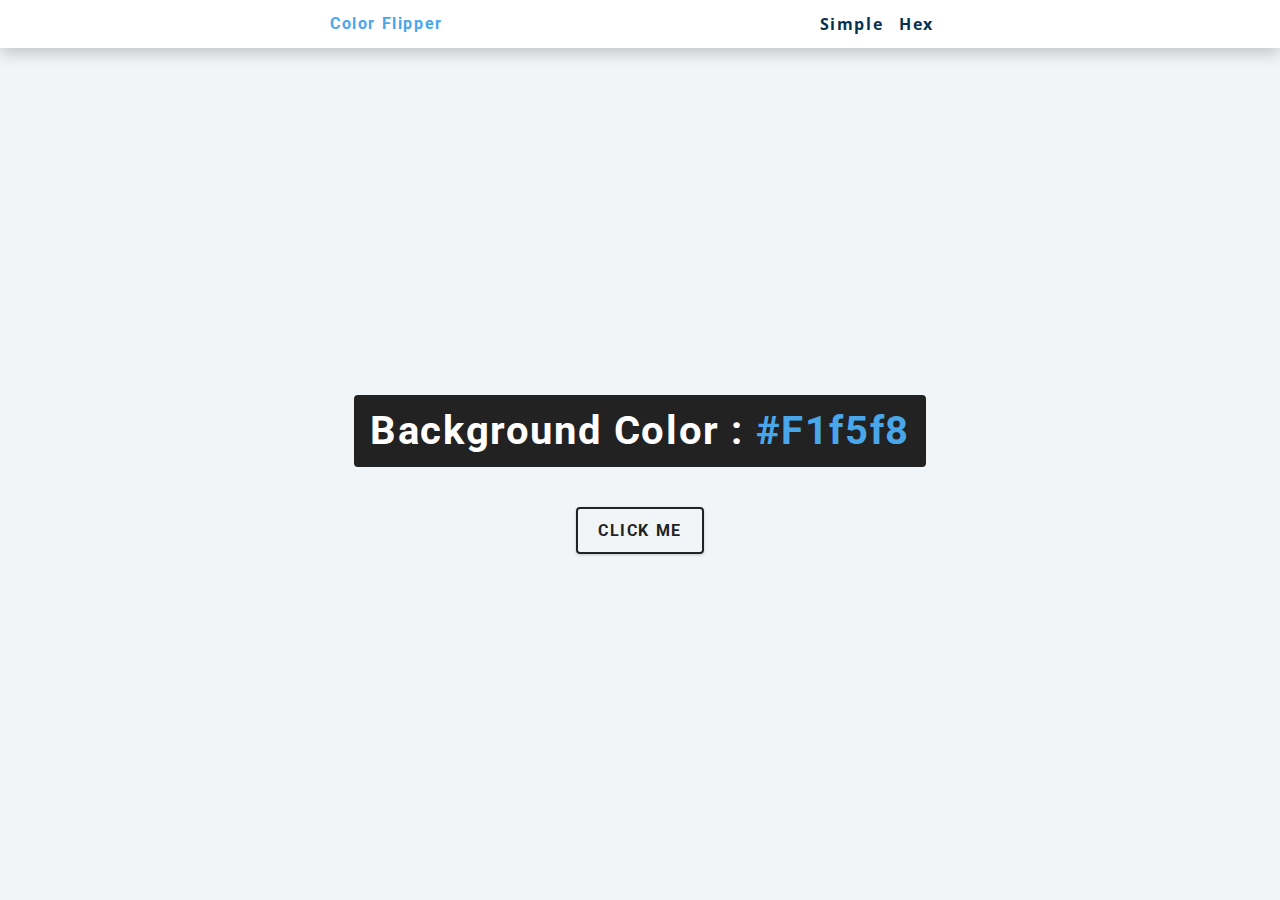
<file: 01-color-flipper/index.html>
<!DOCTYPE html>
<html lang="en">
    <head>
        <meta charset="UTF-8" />
        <meta name="viewport" content="width=device-width, initial-scale=1.0"/>
        <title>Color Flipper || Simple</title>

        <!-- styles -->
        <link rel="stylesheet" href="styles.css"/>
    </head>
    <body>
        <nav>
            <div class="nav-center">
                <h4>color flipper</h4>
                <ul class="nav-links">
                    <li>
                        <a href="index.html">simple</a>
                    </li>
                    <li>
                        <a href="hex.html">hex</a>
                    </li>
                </ul>
            </div>
        </nav>
        <main>
            <div class="container">
                <h2>background color : <span class="color">#f1f5f8</span></h2>
                <button class="btn btn-hero" id="btn">click me</button>
            </div>
        </main>
        <!-- javascript -->
        <script src="app.js"></script>
    </body>
</html>
</file>
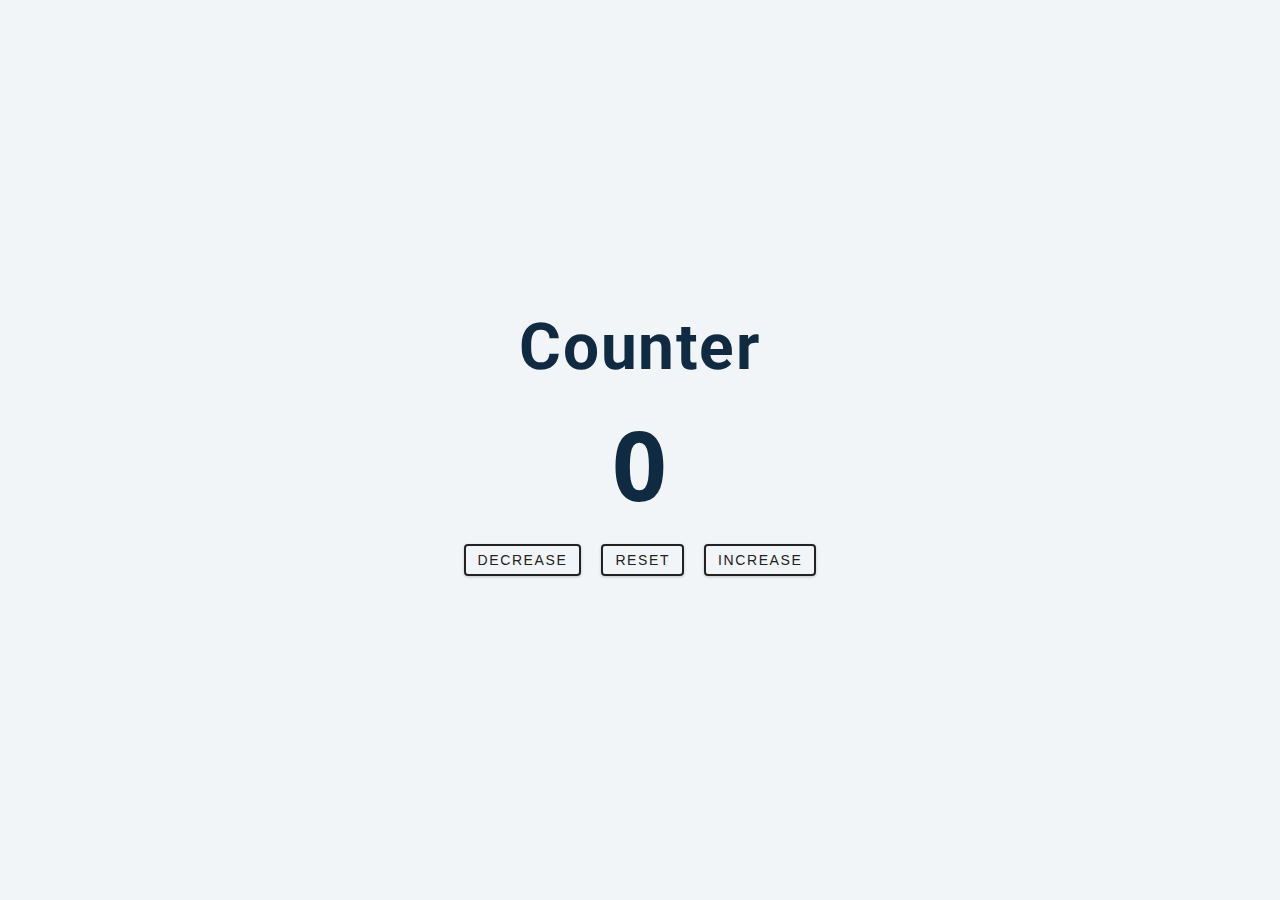
<file: 02-counter/index.html>
<!DOCTYPE html>
<html lang="en">
  <head>
    <meta charset="UTF-8" />
    <meta name="viewport" content="width=device-width, initial-scale=1.0" />
    <title>Counter</title>

    <!-- styles -->
    <link rel="stylesheet" href="styles.css" />
  </head>
  <body>
    <main>
        <div class="container">
            <h1>
                counter
            </h1>
            <span id="value">0</span>
            <div class="button-container">
                <button class="btn decrease">decrease</button>
                <button class="btn reset">reset</button>
                <button class="btn increase">increase</button>
            </div>
        </div>
    </main>
    <!-- javascript -->
    <script src="app.js"></script>
  </body>
</html>
</file>
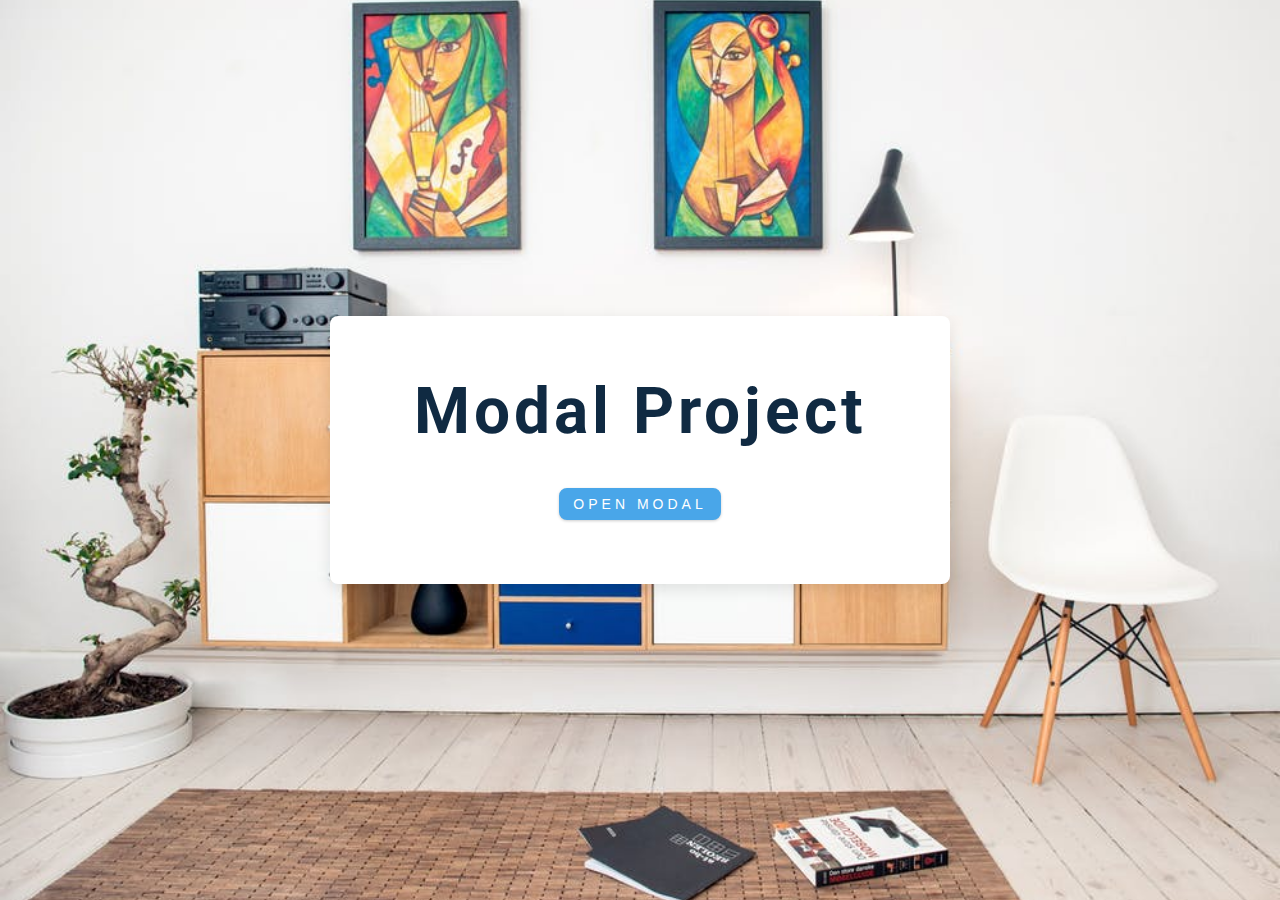
<file: 06-modal/index.html>
<!DOCTYPE html>
<html lang="en">
  <head>
    <meta charset="UTF-8" />
    <meta name="viewport" content="width=device-width, initial-scale=1.0" />
    <title>Modal</title>
    <!-- font-awesome -->
    <link
      rel="stylesheet"
      href="https://cdnjs.cloudflare.com/ajax/libs/font-awesome/5.14.0/css/all.min.css"
    />
    <!-- styles -->
    <link rel="stylesheet" href="styles.css" />
  </head>
  <body>
    <!-- hero -->
    <header class="hero">
        <div class="banner">
            <h1>modal project</h1>
            <button class="btn modal-btn">
                open modal
            </button>
        </div>
    </header>
    <!-- end of hero-->
    <!-- modal -->
    <div class="modal-overlay">
        <div class="modal-container">
            <h3>modal content</h3>
            <button class="close-btn">
                <i class="fas fa-times"></i>
            </button>
        </div>
    </div>
    <!-- javascript -->
    <script src="app.js"></script>
  </body>
</html>
</file>
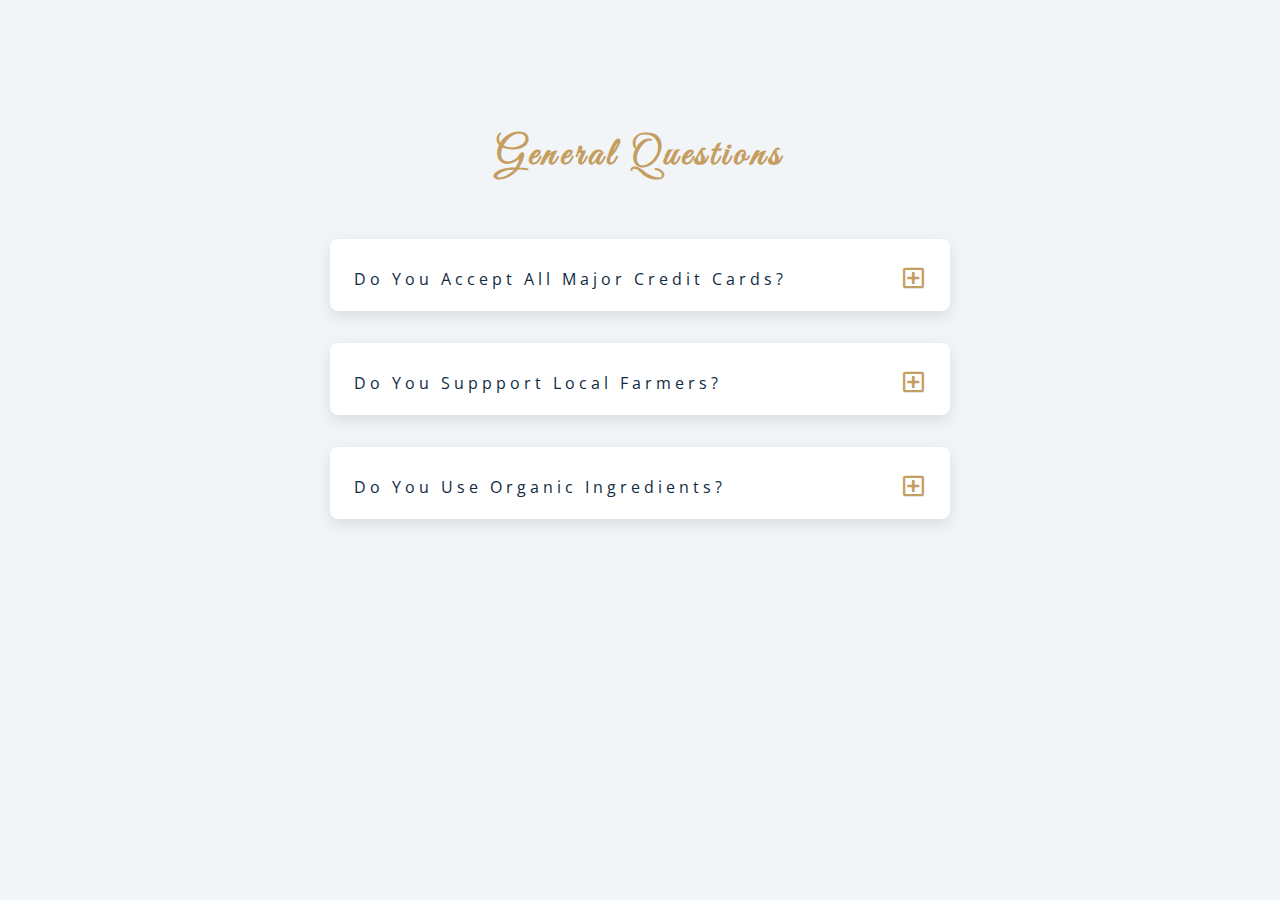
<file: 07-questions/index.html>
<!DOCTYPE html>
<html lang="en">
  <head>
    <meta charset="UTF-8" />
    <meta name="viewport" content="width=device-width, initial-scale=1.0" />
    <title>Q & A</title>
    <!-- font-awesome -->
    <link
      rel="stylesheet"
      href="https://cdnjs.cloudflare.com/ajax/libs/font-awesome/5.14.0/css/all.min.css"
    />
    <!-- extra fonts -->
    <link
      href="https://fonts.googleapis.com/css?family=Great+Vibes&display=swap"
      rel="stylesheet"
    />
    <!-- styles -->
    <link rel="stylesheet" href="styles.css" />
  </head>
  <body>
    <section class="questions">
      <!-- title -->
      <div class="title">
        <h2>general questions</h2>
      </div>
      <!-- questions -->
      <div class="section-center">
        <!-- single question -->
        <article class="question">
          <!-- question title -->
          <div class="question-title">
            <p>do you accept all major credit cards?</p>
            <button type="button" class="question-btn">
              <span class="plus-icon">
                <i class="far fa-plus-square"></i>
              </span>
              <span class="minus-icon">
                <i class="far fa-minus-square"></i>
              </span>
            </button>
          </div>
          <!-- question text -->
          <div class="question-text">
            <p>
              Lorem ipsum dolor sit amet, consectetur adipisicing elit. Est
              dolore illo dolores quia nemo doloribus quaerat, magni numquam
              repellat reprehenderit.
            </p>
          </div>
        </article>
        <!-- end of single question -->
        <!-- single question -->
        <article class="question">
          <!-- question title -->
          <div class="question-title">
            <p>do you suppport local farmers?</p>
            <button type="button" class="question-btn">
              <span class="plus-icon">
                <i class="far fa-plus-square"></i>
              </span>
              <span class="minus-icon">
                <i class="far fa-minus-square"></i>
              </span>
            </button>
          </div>
          <!-- question text -->
          <div class="question-text">
            <p>
              Lorem ipsum dolor sit amet, consectetur adipisicing elit. Est
              dolore illo dolores quia nemo doloribus quaerat, magni numquam
              repellat reprehenderit.
            </p>
          </div>
        </article>
        <!-- end of single question -->
        <!-- single question -->
        <article class="question">
          <!-- question title -->
          <div class="question-title">
            <p>do you use organic ingredients?</p>
            <!-- button -->
            <button type="button" class="question-btn">
              <span class="plus-icon">
                <i class="far fa-plus-square"></i>
              </span>
              <span class="minus-icon">
                <i class="far fa-minus-square"></i>
              </span>
            </button>
          </div>
          <!-- question text -->
          <div class="question-text">
            <p>
              Lorem ipsum dolor sit amet, consectetur adipisicing elit. Est
              dolore illo dolores quia nemo doloribus quaerat, magni numquam
              repellat reprehenderit.
            </p>
          </div>
        </article>
        <!-- end of single question -->
      </div>
    </section>
    <!-- javascript -->
    <script src="app.js"></script>
  </body>
</html>
</file>
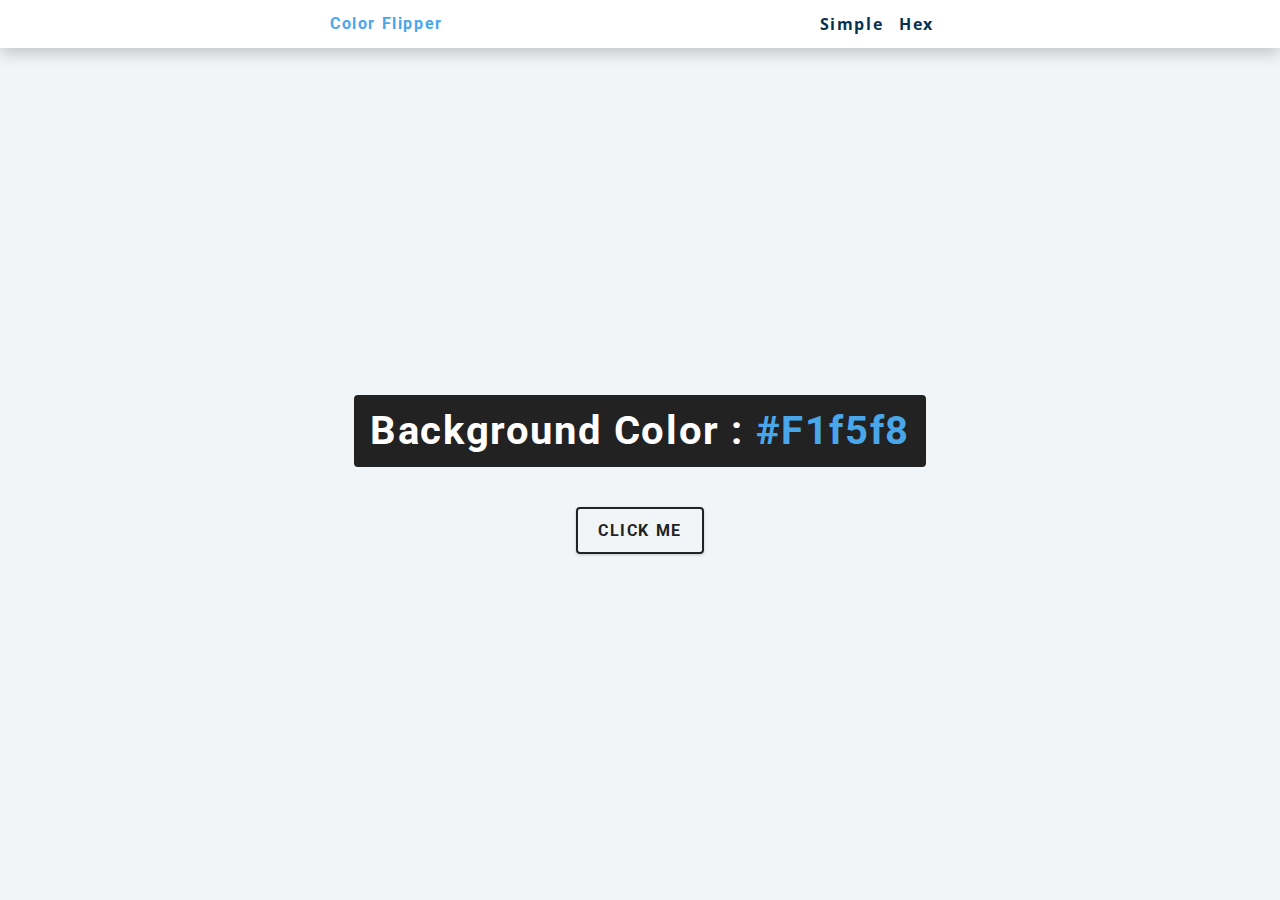
<file: 01-color-flipper/hex.html>
<!DOCTYPE html>
<html lang="en">
    <head>
        <meta charset="UTF-8" />
        <meta name="viewport" content="width=device-width, initial-scale=1.0" />
        <title>
            Color Flipper || Simple
        </title>
        <!-- styles -->
        <link rel="stylesheet" href="styles.css" />
    </head>

    <body>
        <nav>
            <div class="nav-center">
                <h4>color flipper</h4>
                <ul class="nav-links">
                    <li><a href="index.html">simple</a></li>
                    <li><a href="hex.html">hex</a></li>
                </ul>
            </div>
        </nav>
        <main>
            <div class="container">
                <h2>background color : <span class="color">#f1f5f8</span></h2>
                <button class="btn btn-hero" id="btn">click me</button>
            </div>
        </main>
        <!-- javascript -->
        <script src=hex.js></script>
    </body>
</html>
</file>
<file: 01-color-flipper/styles.css>
/*
=============== 
Fonts
===============
*/
@import url("https://fonts.googleapis.com/css?family=Open+Sans|Roboto:400,700&display=swap");

/*
=============== 
Variables
===============
*/

:root {
    /* dark shades of primary color */
    --clr-primary-1: hsl(205, 86%, 17%);
    --clr-primary-2: hsl(205, 77%, 27%);
    --clr-primary-3: hsl(205, 72%, 37%);
    --clr-primary-4: hsl(205, 63%, 48%);
    /* primary/main color */
    --clr-primary-5: hsl(205, 78%, 60%);
    /* lighter shades of primary color */
    --clr-primary-6: hsl(205, 89%, 70%);
    --clr-primary-7: hsl(205, 90%, 76%);
    --clr-primary-8: hsl(205, 86%, 81%);
    --clr-primary-9: hsl(205, 90%, 88%);
    --clr-primary-10: hsl(205, 100%, 96%);
    /* darkest grey - used for headings */
    --clr-grey-1: hsl(209, 61%, 16%);
    --clr-grey-2: hsl(211, 39%, 23%);
    --clr-grey-3: hsl(209, 34%, 30%);
    --clr-grey-4: hsl(209, 28%, 39%);
    /* grey used for paragraphs */
    --clr-grey-5: hsl(210, 22%, 49%);
    --clr-grey-6: hsl(209, 23%, 60%);
    --clr-grey-7: hsl(211, 27%, 70%);
    --clr-grey-8: hsl(210, 31%, 80%);
    --clr-grey-9: hsl(212, 33%, 89%);
    --clr-grey-10: hsl(210, 36%, 96%);
    --clr-white: #fff;
    --clr-red-dark: hsl(360, 67%, 44%);
    --clr-red-light: hsl(360, 71%, 66%);
    --clr-green-dark: hsl(125, 67%, 44%);
    --clr-green-light: hsl(125, 71%, 66%);
    --clr-black: #222;
    --ff-primary: "Roboto", sans-serif;
    --ff-secondary: "Open Sans", sans-serif;
    --transition: all 0.3s linear;
    --spacing: 0.1rem;
    --radius: 0.25rem;
    --light-shadow: 0 5px 15px rgba(0, 0, 0, 0.1);
    --dark-shadow: 0 5px 15px rgba(0, 0, 0, 0.2);
    --max-width: 1170px;
    --fixed-width: 620px;
}
/*
=============== 
Global Styles
===============
*/

*,
::after,
::before {
    margin: 0;
    padding: 0;
    box-sizing: border-box;
}
body {
    font-family: var(--ff-secondary);
    background: var(--clr-grey-10);
    color: var(--clr-grey-1);
    line-height: 1.5;
    font-size: 0.875rem;
}
ul {
    list-style-type: none;
}
a {
    text-decoration: none;
}
h1,
h2,
h3,
h4 {
    letter-spacing: var(--spacing);
    text-transform: capitalize;
    line-height: 1.25;
    margin-bottom: 0.75rem;
    font-family: var(--ff-primary);
}
h1 {
    font-size: 3rem;
}
h2 {
    font-size: 2rem;
}
h3 {
    font-size: 1.25rem;
}
h4 {
    font-size: 0.875rem;
}
p {
    margin-bottom: 1.25rem;
    color: var(--clr-grey-5);
}
@media screen and (min-width: 800px) {
    h1 {
        font-size: 4rem;
    }
    h2 {
        font-size: 2.5rem;
    }
    h3 {
        font-size: 1.75rem;
    }
    h4 {
        font-size: 1rem;
    }
    body {
        font-size: 1rem;
    }
    h1,
    h2,
    h3,
    h4 {
        line-height: 1;
    }
}
/* global classes */

/* section */
.section {
    padding: 5rem 0;
}

.section-center {
    width: 90vw;
    margin: 0 auto;
    max-width: 1170px;
}
@media screen and (min-width: 992px) {
    .section-center {
        width: 95vw;
    }    
}
main {
    min-height: 100vh;
    display: grid;
    place-items: center;
}

/*
=============== 
Nav
===============
*/
nav {
    background: var(--clr-white);
    height: 3rem;
    display: grid;
    align-items: center;
    box-shadow: var(--dark-shadow);
}
.nav-center {
    width: 90vw;
    max-width: var(--fixed-width);
    margin: 0 auto;
    display: flex;
    align-items: center;
    justify-content: space-between;
}
.nav-center h4 {
    margin-bottom: 0;
    color: var(--clr-primary-5);
}
.nav-links {
    display: flex;
}
nav a {
    text-transform: capitalize;
    font-weight: 700;
    font-size: 1rem;
    color: var(--clr-primary-1);
    letter-spacing: var(--spacing);
    margin-right: 1rem;
}
nav a:hover {
    color: var(--clr-primary-5);
}
/*
=============== 
Container
===============
*/
main {
    min-height: calc(100vh - 3rem);
    display: grid;
    place-items: center;
}
.container {
    text-align: center;
}
.container h2 {
    background: var(--clr-black);
    color: var(--clr-white);
    padding: 1rem;
    border-radius: var(--radius);
    margin-bottom: 2.5rem;
}
.color {
    color: var(--clr-primary-5);
}
.btn-hero {
    font-family: var(--ff-primary);
    text-transform: uppercase;
    background: transparent;
    color: var(--clr-black);
    letter-spacing: var(--spacing);
    display: inline-block;
    font-weight: 700;
    transition: var(--transition);
    border: 2px solid var(--clr-black);
    cursor: pointer;
    box-shadow: 0 1px 3px rgba(0, 0, 0, 0.2);
    border-radius: var(--radius);
    font-size: 1rem;
    padding: 0.75rem 1.25rem;
}
.btn-hero:hover {
    color: var(--clr-white);
    background: var(--clr-black);
}
</file>
<file: 02-counter/styles.css>
/*
=============== 
Fonts
===============
*/
@import url("https://fonts.googleapis.com/css?family=Open+Sans|Roboto:400,700&display=swap");

/*
=============== 
Variables
===============
*/

:root {
  /* dark shades of primary color*/
  --clr-primary-1: hsl(205, 86%, 17%);
  --clr-primary-2: hsl(205, 77%, 27%);
  --clr-primary-3: hsl(205, 72%, 37%);
  --clr-primary-4: hsl(205, 63%, 48%);
  /* primary/main color */
  --clr-primary-5: hsl(205, 78%, 60%);
  /* lighter shades of primary color */
  --clr-primary-6: hsl(205, 89%, 70%);
  --clr-primary-7: hsl(205, 90%, 76%);
  --clr-primary-8: hsl(205, 86%, 81%);
  --clr-primary-9: hsl(205, 90%, 88%);
  --clr-primary-10: hsl(205, 100%, 96%);
  /* darkest grey - used for headings */
  --clr-grey-1: hsl(209, 61%, 16%);
  --clr-grey-2: hsl(211, 39%, 23%);
  --clr-grey-3: hsl(209, 34%, 30%);
  --clr-grey-4: hsl(209, 28%, 39%);
  /* grey used for paragraphs */
  --clr-grey-5: hsl(210, 22%, 49%);
  --clr-grey-6: hsl(209, 23%, 60%);
  --clr-grey-7: hsl(211, 27%, 70%);
  --clr-grey-8: hsl(210, 31%, 80%);
  --clr-grey-9: hsl(212, 33%, 89%);
  --clr-grey-10: hsl(210, 36%, 96%);
  --clr-white: #fff;
  --clr-red-dark: hsl(360, 67%, 44%);
  --clr-red-light: hsl(360, 71%, 66%);
  --clr-green-dark: hsl(125, 67%, 44%);
  --clr-green-light: hsl(125, 71%, 66%);
  --clr-black: #222;
  --ff-primary: "Roboto", sans-serif;
  --ff-secondary: "Open Sans", sans-serif;
  --transition: all 0.3s linear;
  --spacing: 0.1rem;
  --radius: 0.25rem;
  --light-shadow: 0 5px 15px rgba(0, 0, 0, 0.1);
  --dark-shadow: 0 5px 15px rgba(0, 0, 0, 0.2);
  --max-width: 1170px;
  --fixed-width: 620px;
}
/*
=============== 
Global Styles
===============
*/

*,
::after,
::before {
  margin: 0;
  padding: 0;
  box-sizing: border-box;
}
body {
  font-family: var(--ff-secondary);
  background: var(--clr-grey-10);
  color: var(--clr-grey-1);
  line-height: 1.5;
  font-size: 0.875rem;
}
ul {
  list-style-type: none;
}
a {
  text-decoration: none;
}
h1,
h2,
h3,
h4 {
  letter-spacing: var(--spacing);
  text-transform: capitalize;
  line-height: 1.25;
  margin-bottom: 0.75rem;
  font-family: var(--ff-primary);
}
h1 {
  font-size: 3rem;
}
h2 {
  font-size: 2rem;
}
h3 {
  font-size: 1.25rem;
}
h4 {
  font-size: 0.875rem;
}
p {
  margin-bottom: 1.25rem;
  color: var(--clr-grey-5);
}
@media screen and (min-width: 800px) {
  h1 {
    font-size: 4rem;
  }
  h2 {
    font-size: 2.5rem;
  }
  h3 {
    font-size: 1.75rem;
  }
  h4 {
    font-size: 1rem;
  }
  body {
    font-size: 1rem;
  }
  h1,
  h2,
  h3,
  h4 {
    line-height: 1;
  }
}
/*  global classes */

/* section */
.section {
  padding: 5rem 0;
}

.section-center {
  width: 90vw;
  margin: 0 auto;
  max-width: 1170px;
}
@media screen and (min-width: 992px) {
  .section-center {
    width: 95vw;
  }
}
main {
  min-height: 100vh;
  display: grid;
  place-items: center;
}

/*
=============== 
Counter
===============
*/

main {
  min-height: 100vh;
  display: grid;
  place-items: center;
}
.container {
  text-align: center;
}
#value {
  font-size: 6rem;
  font-weight: bold;
}
.btn {
  text-transform: uppercase;
  background: transparent;
  color: var(--clr-black);
  padding: 0.375rem 0.75rem;
  letter-spacing: var(--spacing);
  display: inline-block;
  transition: var(--transition);
  font-size: 0.875rem;
  border: 2px solid var(--clr-black);
  cursor: pointer;
  box-shadow: 0 1px 3px rgba(0, 0, 0, 0.2);
  border-radius: var(--radius);
  margin: 0.5rem;
}
.btn:hover {
  color: var(--clr-white);
  background: var(--clr-black);
}
</file>
<file: 06-modal/styles.css>
/*
=============== 
Fonts
===============
*/
@import url("https://fonts.googleapis.com/css?family=Open+Sans|Roboto:400,700&display=swap");

/*
=============== 
Variables
===============
*/

:root {
  /* dark shades of primary color*/
  --clr-primary-1: hsl(205, 86%, 17%);
  --clr-primary-2: hsl(205, 77%, 27%);
  --clr-primary-3: hsl(205, 72%, 37%);
  --clr-primary-4: hsl(205, 63%, 48%);
  /* primary/main color */
  --clr-primary-5: #49a6e9;
  /* --clr-primary-5: rgb(73, 166, 233); */
  /* lighter shades of primary color */
  --clr-primary-6: hsl(205, 89%, 70%);
  --clr-primary-7: hsl(205, 90%, 76%);
  --clr-primary-8: hsl(205, 86%, 81%);
  --clr-primary-9: hsl(205, 90%, 88%);
  --clr-primary-10: hsl(205, 100%, 96%);
  /* darkest grey - used for headings */
  --clr-grey-1: hsl(209, 61%, 16%);
  --clr-grey-2: hsl(211, 39%, 23%);
  --clr-grey-3: hsl(209, 34%, 30%);
  --clr-grey-4: hsl(209, 28%, 39%);
  /* grey used for paragraphs */
  --clr-grey-5: hsl(210, 22%, 49%);
  --clr-grey-6: hsl(209, 23%, 60%);
  --clr-grey-7: hsl(211, 27%, 70%);
  --clr-grey-8: hsl(210, 31%, 80%);
  --clr-grey-9: hsl(212, 33%, 89%);
  --clr-grey-10: hsl(210, 36%, 96%);
  --clr-white: #fff;
  --clr-red-dark: hsl(360, 67%, 44%);
  --clr-red-light: hsl(360, 71%, 66%);
  --clr-green-dark: hsl(125, 67%, 44%);
  --clr-green-light: hsl(125, 71%, 66%);
  --clr-black: #222;
  --ff-primary: "Roboto", sans-serif;
  --ff-secondary: "Open Sans", sans-serif;
  --transition: all 0.3s linear;
  --spacing: 0.25rem;
  --radius: 0.5rem;
  --light-shadow: 0 5px 15px rgba(0, 0, 0, 0.1);
  --dark-shadow: 0 5px 15px rgba(0, 0, 0, 0.2);
  --max-width: 1170px;
  --fixed-width: 620px;
}
/*
=============== 
Global Styles
===============
*/

*,
::after,
::before {
  margin: 0;
  padding: 0;
  box-sizing: border-box;
}
body {
  font-family: var(--ff-secondary);
  background: var(--clr-grey-10);
  color: var(--clr-grey-1);
  line-height: 1.5;
  font-size: 0.875rem;
}
ul {
  list-style-type: none;
}
a {
  text-decoration: none;
}
img:not(.logo) {
  width: 100%;
}
img {
  display: block;
}

h1,
h2,
h3,
h4 {
  letter-spacing: var(--spacing);
  text-transform: capitalize;
  line-height: 1.25;
  margin-bottom: 0.75rem;
  font-family: var(--ff-primary);
}
h1 {
  font-size: 3rem;
}
h2 {
  font-size: 2rem;
}
h3 {
  font-size: 1.25rem;
}
h4 {
  font-size: 0.875rem;
}
p {
  margin-bottom: 1.25rem;
  color: var(--clr-grey-5);
}
@media screen and (min-width: 800px) {
  h1 {
    font-size: 4rem;
  }
  h2 {
    font-size: 2.5rem;
  }
  h3 {
    font-size: 1.75rem;
  }
  h4 {
    font-size: 1rem;
  }
  body {
    font-size: 1rem;
  }
  h1,
  h2,
  h3,
  h4 {
    line-height: 1;
  }
}
/*  global classes */

.btn {
  text-transform: uppercase;
  background: transparent;
  color: var(--clr-black);
  padding: 0.375rem 0.75rem;
  letter-spacing: var(--spacing);
  display: inline-block;
  transition: var(--transition);
  font-size: 0.875rem;
  border: 2px solid var(--clr-black);
  cursor: pointer;
  box-shadow: 0 1px 3px rgba(0, 0, 0, 0.2);
  border-radius: var(--radius);
}
.btn:hover {
  color: var(--clr-white);
  background: var(--clr-black);
}
/* section */
.section {
  padding: 5rem 0;
}

.section-center {
  width: 90vw;
  margin: 0 auto;
  max-width: 1170px;
}
@media screen and (min-width: 992px) {
  .section-center {
    width: 95vw;
  }
}
main {
  min-height: 100vh;
  display: grid;
  place-items: center;
}
/*
=============== 
Modal
===============
*/
.hero {
  min-height: 100vh;
  background: url("./hero.jpeg") center/cover no-repeat;
  display: grid;
  place-items: center;
}
.banner {
  background: var(--clr-white);
  padding: 4rem 0;
  border-radius: var(--radius);
  box-shadow: var(--light-shadow);
  text-align: center;
  width: 90vw;
  max-width: var(--fixed-width);
}
.modal-btn {
  margin-top: 2rem;
  background: var(--clr-primary-5);
  border-color: var(--clr-primary-5);
  color: var(--clr-white);
}
.modal-btn:hover {
  background: transparent;
  color: var(--clr-primary-5);
}
.modal-overlay {
  position: fixed;
  top: 0;
  left: 0;
  width: 100%;
  height: 100%;
  background: rgba(73, 166, 233, 0.5);
  display: grid;
  place-items: center;
  transition: var(--transition);
  visibility: hidden;
  z-index: -10;
}
/* OPEN/CLOSE MODAL */
.open-modal {
  visibility: visible;
  z-index: 10;
}
.modal-container {
  background: var(--clr-white);
  border-radius: var(--radius);
  width: 90vw;
  height: 30vh;
  max-width: var(--fixed-width);
  text-align: center;
  display: grid;
  place-items: center;
  position: relative;
}
.close-btn {
  position: absolute;
  top: 1rem;
  right: 1rem;
  font-size: 2rem;
  background: transparent;
  border-color: transparent;
  color: var(--clr-red-dark);
  cursor: pointer;
  transition: var(--transition);
}
.close-btn:hover {
  color: var(--clr-red-light);
  transform: scale(1.3);
}
</file>
<file: 07-questions/styles.css>
/*
=============== 
Fonts
===============
*/
@import url("https://fonts.googleapis.com/css?family=Open+Sans|Roboto:400,700&display=swap");

/*
=============== 
Variables
===============
*/

:root {
  /* dark shades of primary color*/
  --clr-primary-1: hsl(205, 86%, 17%);
  --clr-primary-2: hsl(205, 77%, 27%);
  --clr-primary-3: hsl(205, 72%, 37%);
  --clr-primary-4: hsl(205, 63%, 48%);
  /* primary/main color */
  --clr-primary-5: #49a6e9;
  /* lighter shades of primary color */
  --clr-primary-6: hsl(205, 89%, 70%);
  --clr-primary-7: hsl(205, 90%, 76%);
  --clr-primary-8: hsl(205, 86%, 81%);
  --clr-primary-9: hsl(205, 90%, 88%);
  --clr-primary-10: hsl(205, 100%, 96%);
  /* darkest grey - used for headings */
  --clr-grey-1: hsl(209, 61%, 16%);
  --clr-grey-2: hsl(211, 39%, 23%);
  --clr-grey-3: hsl(209, 34%, 30%);
  --clr-grey-4: hsl(209, 28%, 39%);
  /* grey used for paragraphs */
  --clr-grey-5: hsl(210, 22%, 49%);
  --clr-grey-6: hsl(209, 23%, 60%);
  --clr-grey-7: hsl(211, 27%, 70%);
  --clr-grey-8: hsl(210, 31%, 80%);
  --clr-grey-9: hsl(212, 33%, 89%);
  --clr-grey-10: hsl(210, 36%, 96%);
  --clr-white: #fff;
  --clr-red-dark: hsl(360, 67%, 44%);
  --clr-red-light: hsl(360, 71%, 66%);
  --clr-green-dark: hsl(125, 67%, 44%);
  --clr-green-light: hsl(125, 71%, 66%);
  --clr-gold: #c59d5f;
  --clr-black: #222;
  --ff-primary: "Roboto", sans-serif;
  --ff-secondary: "Open Sans", sans-serif;
  --transition: all 0.3s linear;
  --spacing: 0.25rem;
  --radius: 0.5rem;
  --light-shadow: 0 5px 15px rgba(0, 0, 0, 0.1);
  --dark-shadow: 0 5px 15px rgba(0, 0, 0, 0.2);
  --max-width: 1170px;
  --fixed-width: 620px;
}
/*
=============== 
Global Styles
===============
*/

*,
::after,
::before {
  margin: 0;
  padding: 0;
  box-sizing: border-box;
}
body {
  font-family: var(--ff-secondary);
  background: var(--clr-grey-10);
  color: var(--clr-grey-1);
  line-height: 1.5;
  font-size: 0.875rem;
}
ul {
  list-style-type: none;
}
a {
  text-decoration: none;
}
img:not(.logo) {
  width: 100%;
}
img {
  display: block;
}

h1,
h2,
h3,
h4 {
  letter-spacing: var(--spacing);
  text-transform: capitalize;
  line-height: 1.25;
  margin-bottom: 0.75rem;
  font-family: var(--ff-primary);
}
h1 {
  font-size: 3rem;
}
h2 {
  font-size: 2rem;
}
h3 {
  font-size: 1.25rem;
}
h4 {
  font-size: 0.875rem;
}
p {
  margin-bottom: 1.25rem;
  color: var(--clr-grey-5);
}
@media screen and (min-width: 800px) {
  h1 {
    font-size: 4rem;
  }
  h2 {
    font-size: 2.5rem;
  }
  h3 {
    font-size: 1.75rem;
  }
  h4 {
    font-size: 1rem;
  }
  body {
    font-size: 1rem;
  }
  h1,
  h2,
  h3,
  h4 {
    line-height: 1;
  }
}
/*  global classes */

.btn {
  text-transform: uppercase;
  background: transparent;
  color: var(--clr-black);
  padding: 0.375rem 0.75rem;
  letter-spacing: var(--spacing);
  display: inline-block;
  transition: var(--transition);
  font-size: 0.875rem;
  border: 2px solid var(--clr-black);
  cursor: pointer;
  box-shadow: 0 1px 3px rgba(0, 0, 0, 0.2);
  border-radius: var(--radius);
}
.btn:hover {
  color: var(--clr-white);
  background: var(--clr-black);
}
/* section */
.section {
  padding: 5rem 0;
}

.section-center {
  width: 90vw;
  margin: 0 auto;
  max-width: 1170px;
}
@media screen and (min-width: 992px) {
  .section-center {
    width: 95vw;
  }
}
main {
  min-height: 100vh;
  display: grid;
  place-items: center;
}
/*
=============== 
Questions
===============
*/
.title {
  margin-top: 15vh;
  margin-bottom: 4rem;
}
.title h2 {
  color: var(--clr-gold);
  font-family: "Great Vibes", cursive;
  text-align: center;
}
.section-center {
  max-width: var(--fixed-width);
}
.question {
  background: var(--clr-white);
  border-radius: var(--radius);
  box-shadow: var(--light-shadow);
  padding: 1.5rem 1.5rem 0 1.5rem;
  margin-bottom: 2rem;
}
.question-title {
  display: flex;
  justify-content: space-between;
  align-items: center;
  text-transform: capitalize;
  padding-bottom: 1rem;
}
.question-title p {
  margin-bottom: 0;
  letter-spacing: var(--spacing);
  color: var(--clr-grey-1);
}
.question-btn {
  font-size: 1.5rem;
  background: transparent;
  border-color: transparent;
  cursor: pointer;
  color: var(--clr-gold);
  transition: var(--transition);
}
.question-btn:hover {
  transform: rotate(90deg);
}
.question-text {
  padding: 1rem 0 1.5rem 0;
  border-top: 1px solid rgba(0, 0, 0, 0.2);
}
.question-text p {
  margin-bottom: 0;
}
/* hide text */
.question-text {
  display: none;
}
.show-text .question-text {
  display: block;
}
.minus-icon {
  display: none;
}
.show-text .minus-icon {
  display: inline;
}
.show-text .plus-icon {
  display: none;
}
</file>
